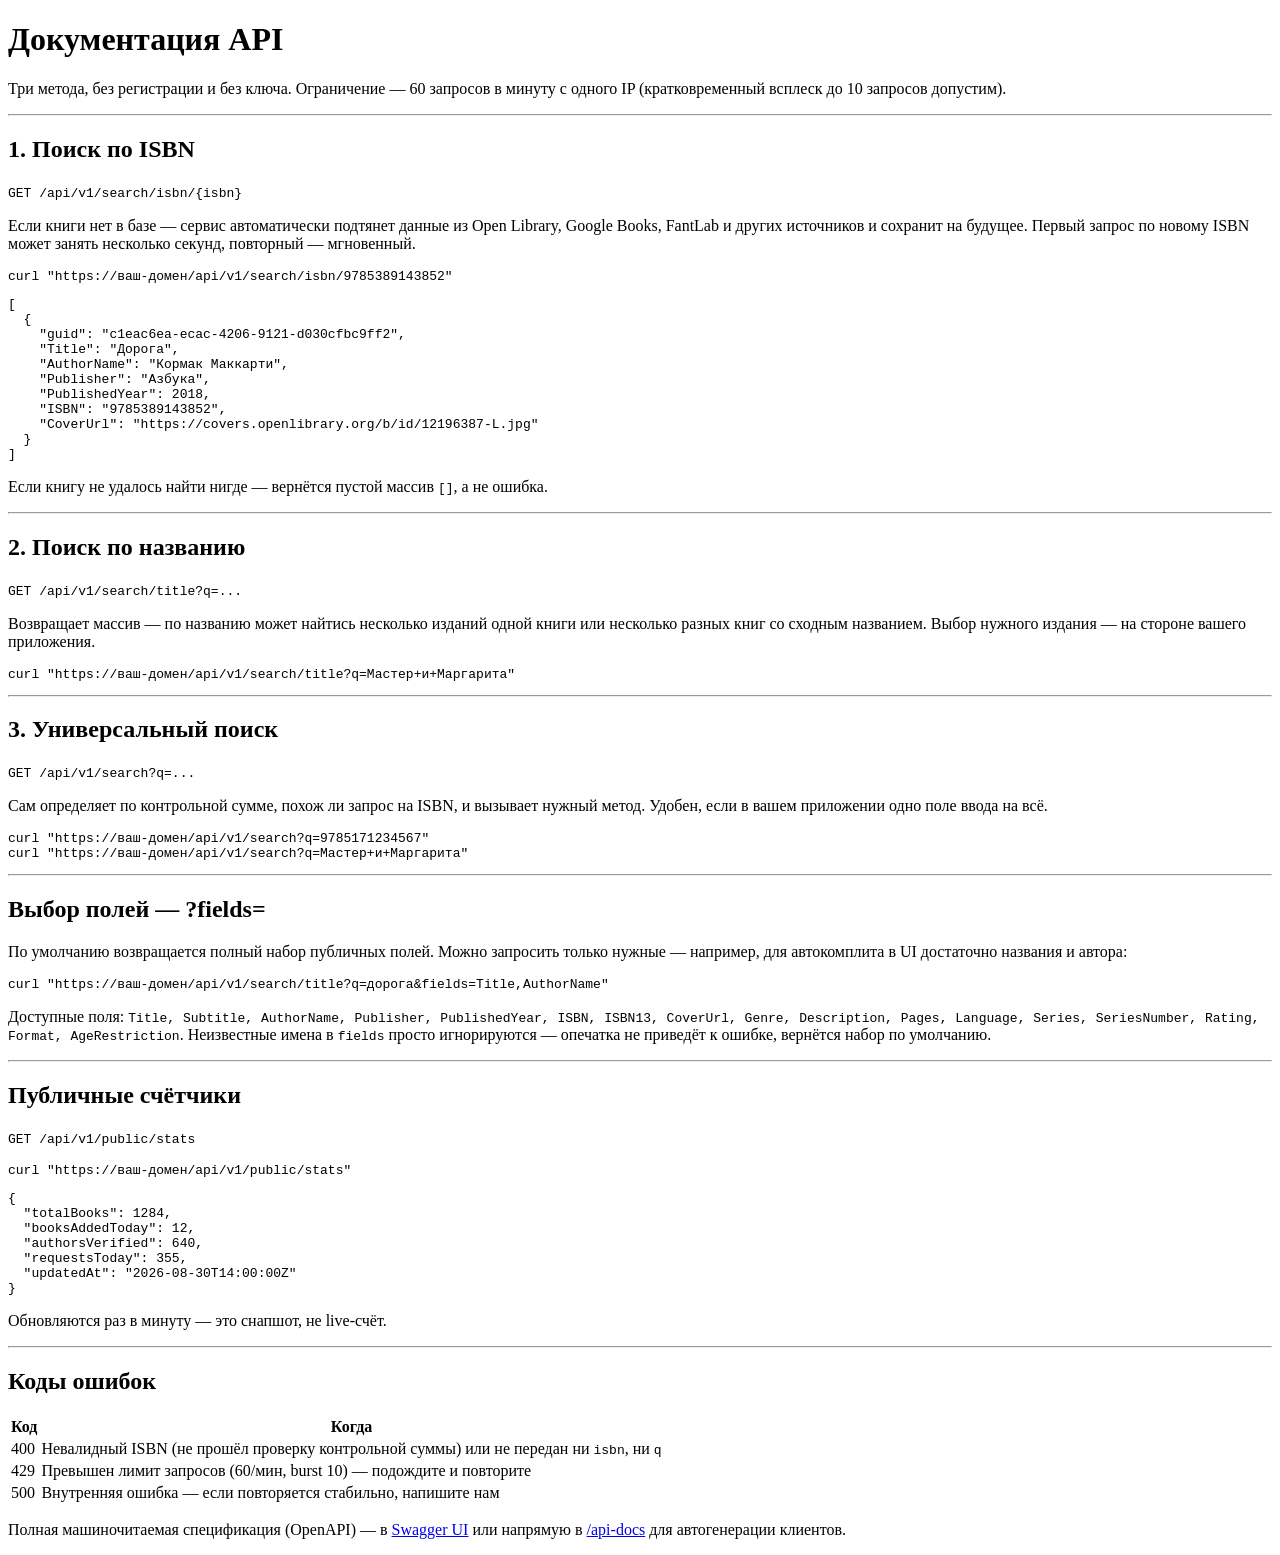
<file: src/main/resources/templates/docs.html>
<!DOCTYPE html>
<html lang="ru" xmlns:th="http://www.thymeleaf.org">
<head>
    <meta charset="UTF-8">
    <meta name="viewport" content="width=device-width, initial-scale=1">
    <title>Документация API — Book Metadata Service</title>
    <th:block th:replace="~{fragments :: head-assets}"></th:block>
</head>
<body>

<nav th:replace="~{fragments :: nav}"></nav>

<main class="container">

    <h1>Документация API</h1>
    <p>Три метода, без регистрации и без ключа. Ограничение — 60 запросов в минуту с одного IP
       (кратковременный всплеск до 10 запросов допустим).</p>

    <hr>

    <h2>1. Поиск по ISBN</h2>
    <p><code>GET /api/v1/search/isbn/{isbn}</code></p>
    <p>Если книги нет в базе — сервис автоматически подтянет данные из Open Library, Google Books,
       FantLab и других источников и сохранит на будущее. Первый запрос по новому ISBN может занять
       несколько секунд, повторный — мгновенный.</p>
    <pre><code>curl "https://ваш-домен/api/v1/search/isbn/9785389143852"</code></pre>
    <pre><code>[
  {
    "guid": "c1eac6ea-ecac-4206-9121-d030cfbc9ff2",
    "Title": "Дорога",
    "AuthorName": "Кормак Маккарти",
    "Publisher": "Азбука",
    "PublishedYear": 2018,
    "ISBN": "9785389143852",
    "CoverUrl": "https://covers.openlibrary.org/b/id/12196387-L.jpg"
  }
]</code></pre>
    <p>Если книгу не удалось найти нигде — вернётся пустой массив <code>[]</code>, а не ошибка.</p>

    <hr>

    <h2>2. Поиск по названию</h2>
    <p><code>GET /api/v1/search/title?q=...</code></p>
    <p>Возвращает массив — по названию может найтись несколько изданий одной книги
       или несколько разных книг со сходным названием. Выбор нужного издания —
       на стороне вашего приложения.</p>
    <pre><code>curl "https://ваш-домен/api/v1/search/title?q=Мастер+и+Маргарита"</code></pre>

    <hr>

    <h2>3. Универсальный поиск</h2>
    <p><code>GET /api/v1/search?q=...</code></p>
    <p>Сам определяет по контрольной сумме, похож ли запрос на ISBN, и вызывает нужный метод.
       Удобен, если в вашем приложении одно поле ввода на всё.</p>
    <pre><code>curl "https://ваш-домен/api/v1/search?q=9785171234567"
curl "https://ваш-домен/api/v1/search?q=Мастер+и+Маргарита"</code></pre>

    <hr>

    <h2>Выбор полей — ?fields=</h2>
    <p>По умолчанию возвращается полный набор публичных полей. Можно запросить только нужные —
       например, для автокомплита в UI достаточно названия и автора:</p>
    <pre><code>curl "https://ваш-домен/api/v1/search/title?q=дорога&amp;fields=Title,AuthorName"</code></pre>
    <p>Доступные поля: <code>Title, Subtitle, AuthorName, Publisher, PublishedYear, ISBN, ISBN13,
       CoverUrl, Genre, Description, Pages, Language, Series, SeriesNumber, Rating, Format,
       AgeRestriction</code>. Неизвестные имена в <code>fields</code> просто игнорируются —
       опечатка не приведёт к ошибке, вернётся набор по умолчанию.</p>

    <hr>

    <h2>Публичные счётчики</h2>
    <p><code>GET /api/v1/public/stats</code></p>
    <pre><code>curl "https://ваш-домен/api/v1/public/stats"</code></pre>
    <pre><code>{
  "totalBooks": 1284,
  "booksAddedToday": 12,
  "authorsVerified": 640,
  "requestsToday": 355,
  "updatedAt": "2026-08-30T14:00:00Z"
}</code></pre>
    <p>Обновляются раз в минуту — это снапшот, не live-счёт.</p>

    <hr>

    <h2>Коды ошибок</h2>
    <table>
        <thead><tr><th>Код</th><th>Когда</th></tr></thead>
        <tbody>
            <tr><td>400</td><td>Невалидный ISBN (не прошёл проверку контрольной суммы) или не передан ни <code>isbn</code>, ни <code>q</code></td></tr>
            <tr><td>429</td><td>Превышен лимит запросов (60/мин, burst 10) — подождите и повторите</td></tr>
            <tr><td>500</td><td>Внутренняя ошибка — если повторяется стабильно, напишите нам</td></tr>
        </tbody>
    </table>

    <p>Полная машиночитаемая спецификация (OpenAPI) — в <a href="/swagger-ui/index.html">Swagger UI</a>
       или напрямую в <a href="/api-docs">/api-docs</a> для автогенерации клиентов.</p>

    <footer th:replace="~{fragments :: footer}"></footer>

</main>
</body>
</html>
</file>
